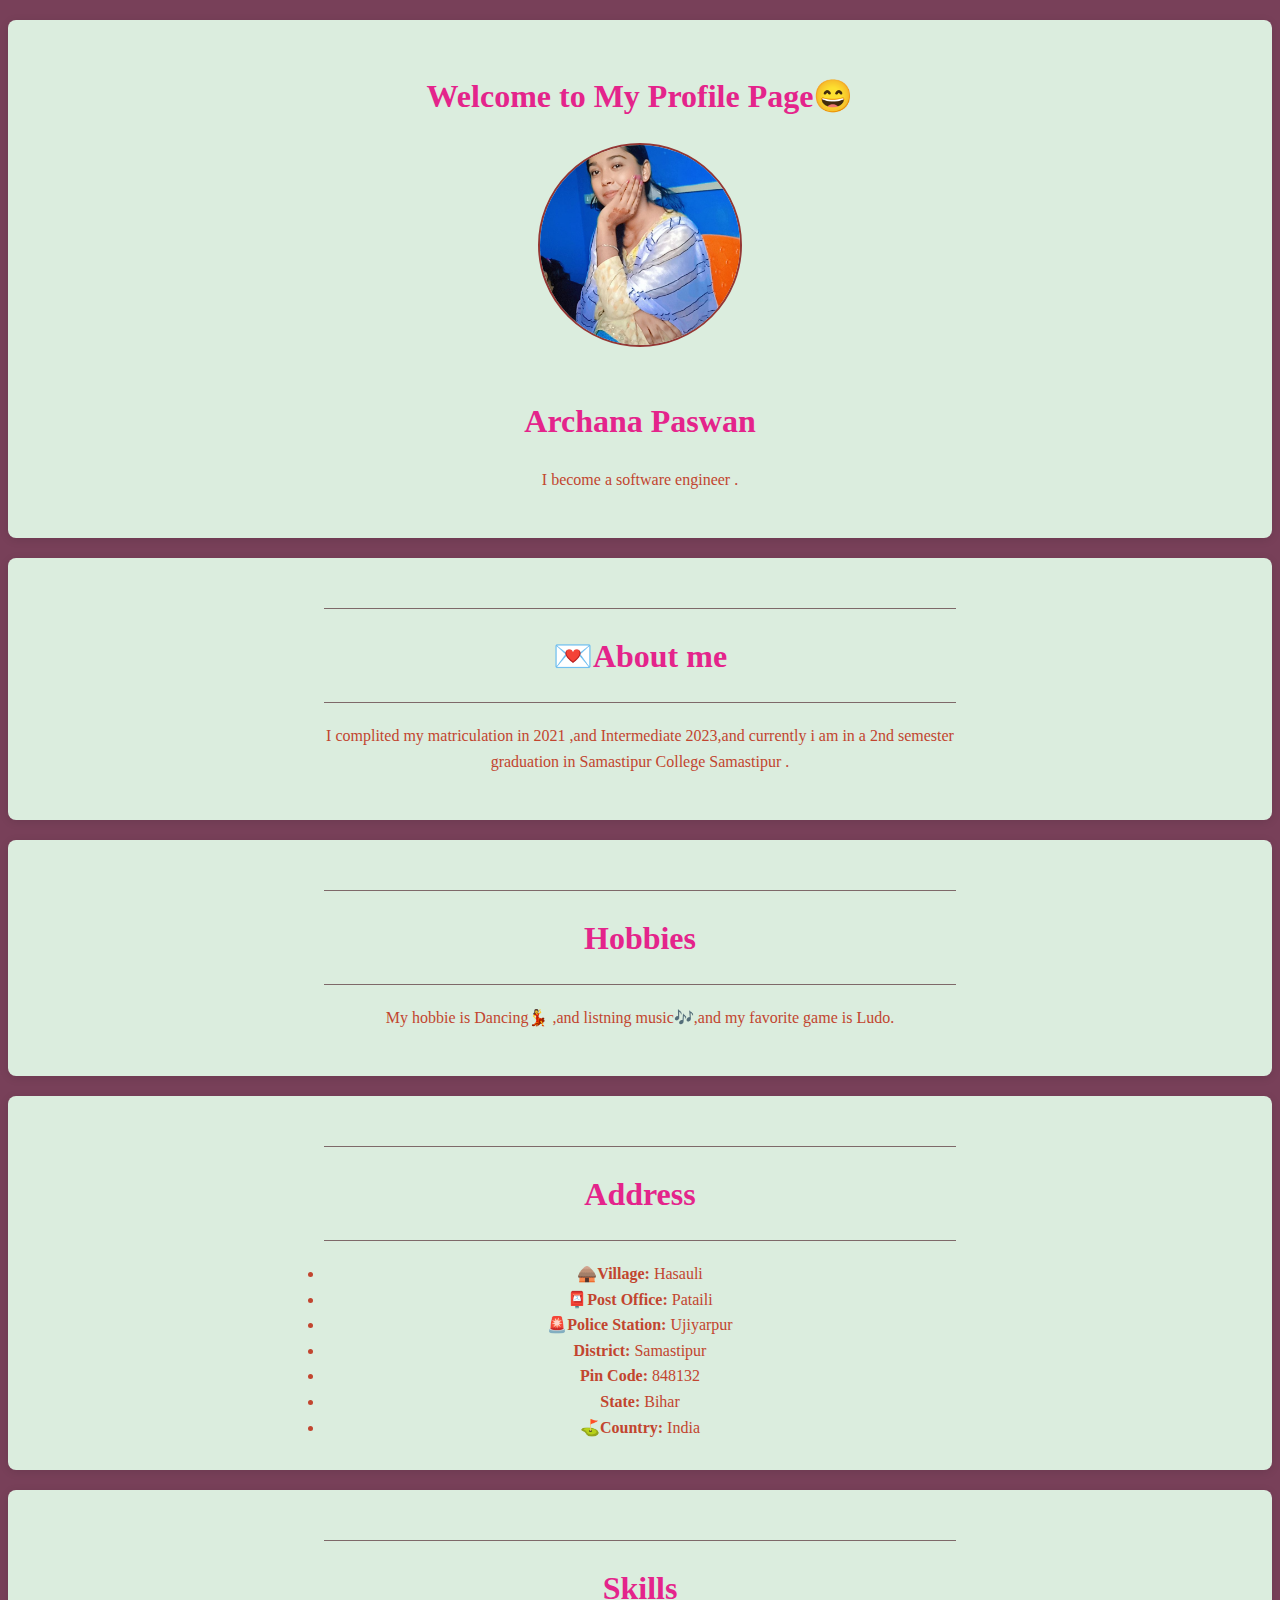
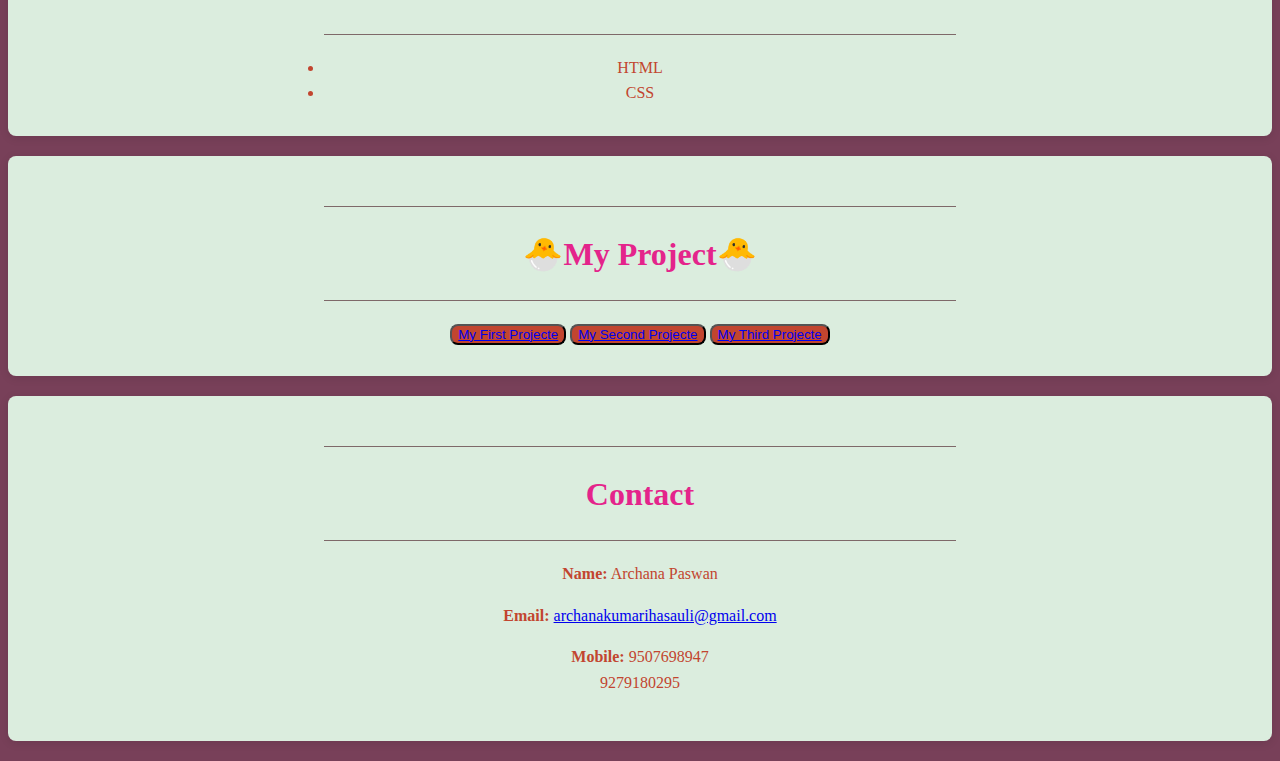
<file: resume.html>
<!DOCTYPE html>
<html lang="en">
<head>
    <meta charset="UTF-8">
    <meta name="viewport" content="width=device-width, initial-scale=1.0">
    <link rel="stylesheet" href="resume.css">
    <title>Resume - Archana Paswan</title>
</head>
<body>

    <!-- Introduction Section -->
    <section id="introduction" class="hero-section">
        <div class="box">
            <h1>Welcome to My Profile Page😄</h1>
            <img src="Image/archana 1.jpg" alt="Archana Paswan's Photo" class="circle-image">
            <h1>Archana Paswan</h1>
            <p>I become a software  engineer .</p>
            
        </div>
    </section>

    <!-- About me-->
    <section id="About me" class="hero-section">
        <div class="box">
            <hr>
            <h1>💌About me</h1>
            <hr>
              <p>I complited my matriculation in 2021 ,and Intermediate 2023,and currently i am in a 2nd semester graduation in Samastipur College Samastipur .</p>
        </div>
        </section>

        <!-- Hobbies -->
    <section id="Hobbies" class="hero-section">
        <div class="box">
            <hr>
            <h1>Hobbies</h1>
            <hr>
                <p>My hobbie is Dancing💃 ,and listning music🎶,and my favorite game is Ludo.</p>
        </div>
    </section>

    <!-- Address Section -->
    <section id="address" class="hero-section">
        <div class="box">
            <hr>
            <h1>Address</h1>
            <hr>
                <li><strong>🛖Village:</strong> Hasauli</li>
                <li><strong>📮Post Office:</strong> Pataili</li>
                <li><strong>🚨Police Station:</strong> Ujiyarpur</li>
                <li><strong>District:</strong> Samastipur</li>
                <li><strong>Pin Code:</strong> 848132</li>
                <li><strong>State:</strong> Bihar</li>
                <li><strong>⛳Country:</strong> India</li>
        </div>
    </section>

    

    <!-- Skills Section -->
    <section id="skills" class="hero-section">
        <div class="box">
            <hr>
            <h1>Skills</h1>
            <hr>
            
                <li>HTML</li>
                <li>CSS</li>
            
        </div>
    </section>

    <!-- My Project -->
    <section id="My Project" class="hero-section">
        <div class="box">
            <hr>
            <h1>🐣My Project🐣</h1>
            <hr>
            <a href="https://inspiros.netlify.app/" target="_blank"><button>My First Projecte</a></button>
            <a href="https://aartisharma.netlify.app/" target="_blank"><button>My Second Projecte</a></button>
            <a href="https://dynamoss.netlify.app/" target="_blank"><button>My Third Projecte</a></button>

        </div>
    </section>

    <!-- Contact Section -->
    <section id="contact" class="hero-section">
        <div class="box">
            <hr>
            <h1>Contact </h1>
            <hr>
            <p><strong>Name:</strong> Archana Paswan</p>
            <p><strong>Email:</strong> <a href="mailto:archanakumarihasauli@gmail.com">archanakumarihasauli@gmail.com</a></p>
            <p><strong>Mobile:</strong> 9507698947<br> 9279180295</p>
        </div>
    </section>

</body>
</html>
</file>
<file: resume.css>
body {
    line-height: 1.6;
    color: #f01111;
    background-color: #784059;
}

.hero-section {
    padding: 30px 0;
    text-align: center;
    margin: 20px auto;
    background-color: #dbedde;
    border-radius: 8px;
    box-shadow: 0 2px 10px rgba(0, 0, 0, 0.1);
}

.box {
    width: 50%;
    margin: auto;
}
h1 {
    color: #e4248b;
    margin-bottom: 20px;
}

h3 {
    color: #8b1515;
    margin: 15px 0;
}
p {
   text-align: center;
   color:#c2452f;
}

button {
    background-color: #c2452f;  
    color: rgb(150,150,150);
    text-align: center; 
    cursor: pointer;
    border-radius: 8px;
}
  
button:hover {
    background-color: #8a8fa0; 
}
li {
    color:#c2452f;
}
img {
    border-radius: 8px;
    margin-bottom: 20px;
    max-width: 100%;
    height: auto;
}
.circle-image {
    width: 200px; 
    height: 200px; 
    border-radius: 50%; 
    object-fit: cover; 
    border: 2px solid hsla(0, 78%, 29%, 0.824);
}
hr {
    border: 0;
    height: 1px;
    background: #7e6969;
    margin: 20px 0;
}
</file>
